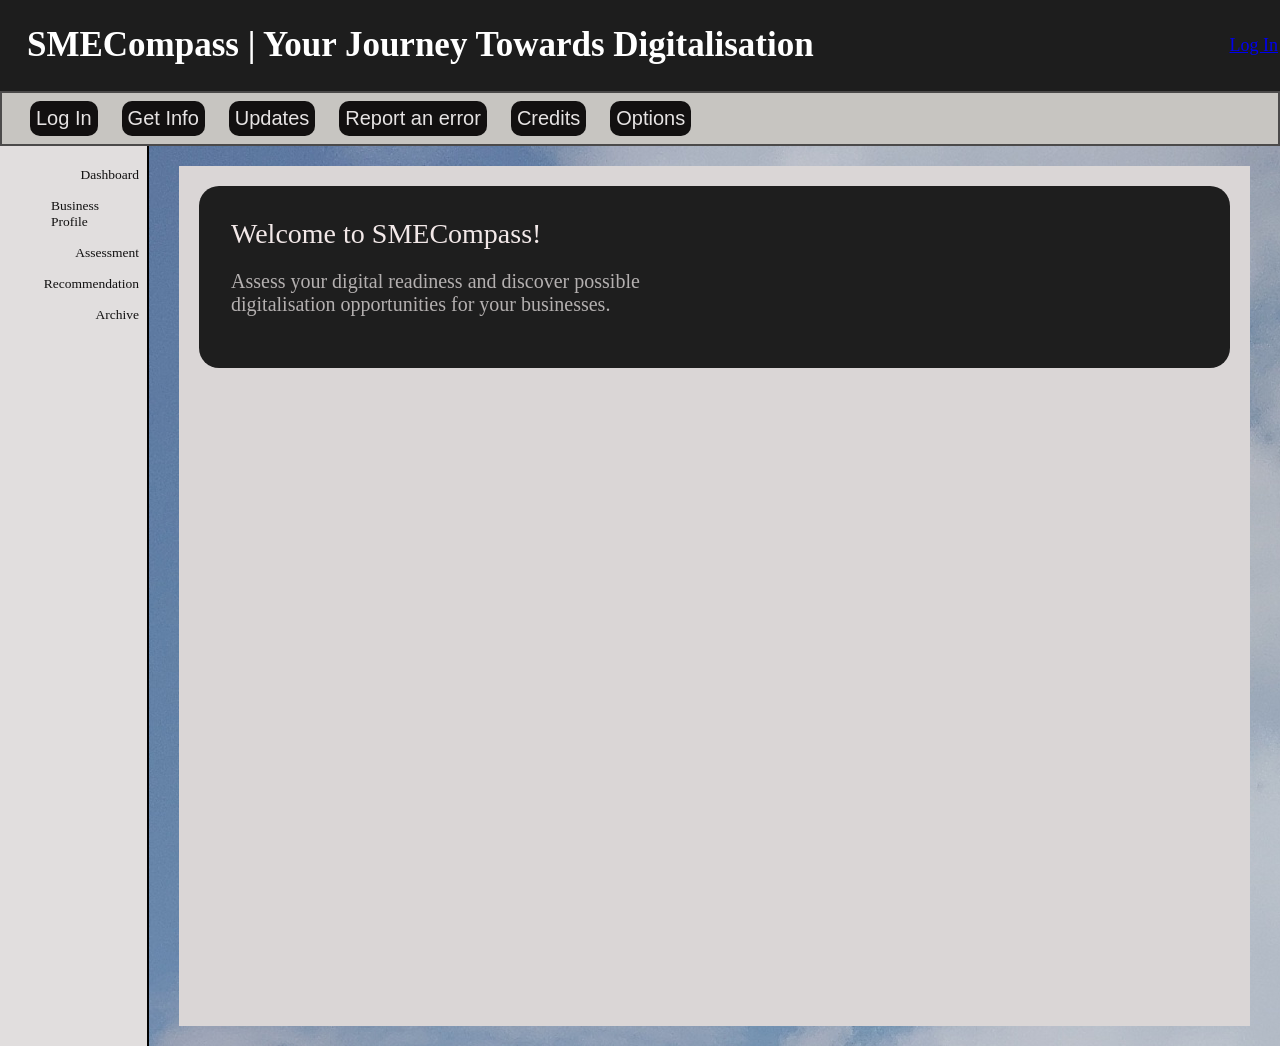
<file: index.html>
<!DOCTYPE html>
<html>
<head>
    <meta charset = "UTF-8">
    <meta name = "viewport" content = "width=device-width" initial-scale = 1.0>
    <link rel="stylesheet" href = "styling.css">
</head>
<title id = webtitle1> SMECompass | Your Journey Towards Digitalisation </title>

<!-- /* css area */ -->

<style>

</style>

<header id = "OpeningSection1"> 
    <div class="header-stick">
    <h1 bold id = OpeningText1>
        SMECompass | Your Journey Towards Digitalisation
    </h1>
    <span id = "afterLogo">
         <a href="login.html" > Log In  
         </a>
</span>
</div>  
</header>

<nav id="topmenuoption">
    <div>
        <nav>
            <a class = "topMenuButtons1" href="login.html"> Log In </a>
            <a class = "topMenuButtons1" href="getinfo.html"> Get Info </a>
            <a class = "topMenuButtons1" href="updateNews.html"> Updates </a>
            <a class = "topMenuButtons1" href="errorReport.html"> Report an error </a>
            <a class = "topMenuButtons1" href="devCredits.html"> Credits </a>
            <a class = "topMenuButtons1" href="options.html"> Options </a>
    </nav>
    </div>
</nav>


<div class = "dashboard-border">
    <aside class="sidebar">
        <nav>
        <ul>
            <li> <a class = "sidebarButtons1" href="dashboard.html"> Dashboard </a></li>
            <li> <a class = "sidebarButtons1" href="login.html"> Business Profile </a></li>
            <li><a class = "sidebarButtons1" href="login.html"> Assessment </a></li>
            <li><a class = "sidebarButtons1" href="login.html"> Recommendation </a></li>
            <li> <a class = "sidebarButtons1" href="login.html"> Archive </a></li>
        </ul>
    </nav>

    </aside>

    <main class = "mainsection1"> 
        <header id = "welcomeBar">
            <div>
                    Welcome to SMECompass!
            </div>
            <p>
                Assess your digital readiness and discover possible <br> digitalisation opportunities for your businesses.
            </p>

        </header>
    </main>
        
    </div>



</div>


</html>
</file>
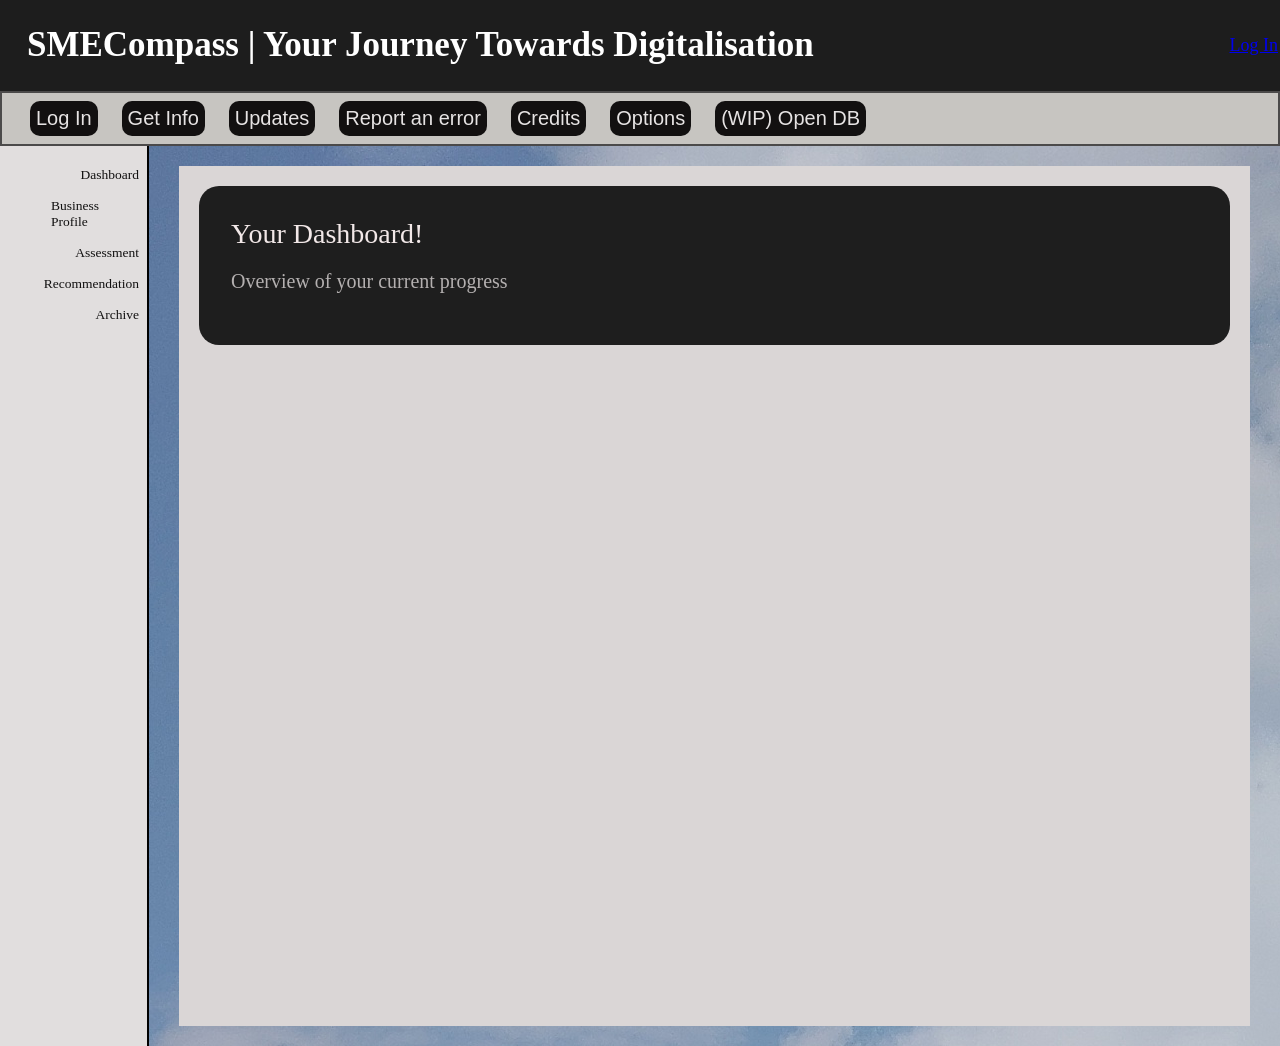
<file: dashboard.html>
<!DOCTYPE html>
<html>
<head>
    <meta charset = "UTF-8">
    <meta name = "viewport" content = "width=device-width" initial-scale = 1.0>
    <link rel="stylesheet" href = "styling.css">
</head>
<title id = webtitle1> SMECompass | Your Journey Towards Digitalisation </title>

<!-- /* css area */ -->

<style>

</style>

<body>
<header id = "OpeningSection1"> 
    <div class="header-stick">
    <h1 bold id = OpeningText1>
        SMECompass | Your Journey Towards Digitalisation
    </h1>
    <span id = "afterLogo">
         <a href="login.html" > Log In  
         </a>
</span>
</div>  
</header>

<nav id="topmenuoption">
    <div>
        <nav>
            <a class = "topMenuButtons1" href="login.html"> Log In </a>
            <a class = "topMenuButtons1" href="getinfo.html"> Get Info </a>
            <a class = "topMenuButtons1" href="updateNews.html"> Updates </a>
            <a class = "topMenuButtons1" href="errorReport.html"> Report an error </a>
            <a class = "topMenuButtons1" href="devCredits.html"> Credits </a>
            <a class = "topMenuButtons1" href="options.html"> Options </a>
            <a class = "topMenuButtons1" href="databaseConnector.php"> (WIP) Open DB </a>
    </nav>
    </div>
</nav>


<div class = "dashboard-border">
    <aside class="sidebar">
        <nav>
        <ul>
            <li> <a class = "sidebarButtons1" href="dashboard.html"> Dashboard </a></li>
            <li> <a class = "sidebarButtons1" href="login.html"> Business Profile </a></li>
            <li><a class = "sidebarButtons1" href="login.html"> Assessment </a></li>
            <li><a class = "sidebarButtons1" href="login.html"> Recommendation </a></li>
            <li> <a class = "sidebarButtons1" href="login.html"> Archive </a></li>
        </ul>
    </nav>

    </aside>

    <main class = "mainsection1"> 
        <header id = "welcomeBar">
            <div>
                    Your Dashboard!
            </div>
            <p>
                Overview of your current progress
            </p>
        </header>

    </main>

    </div>



</div>

</body>
</html>
</file>
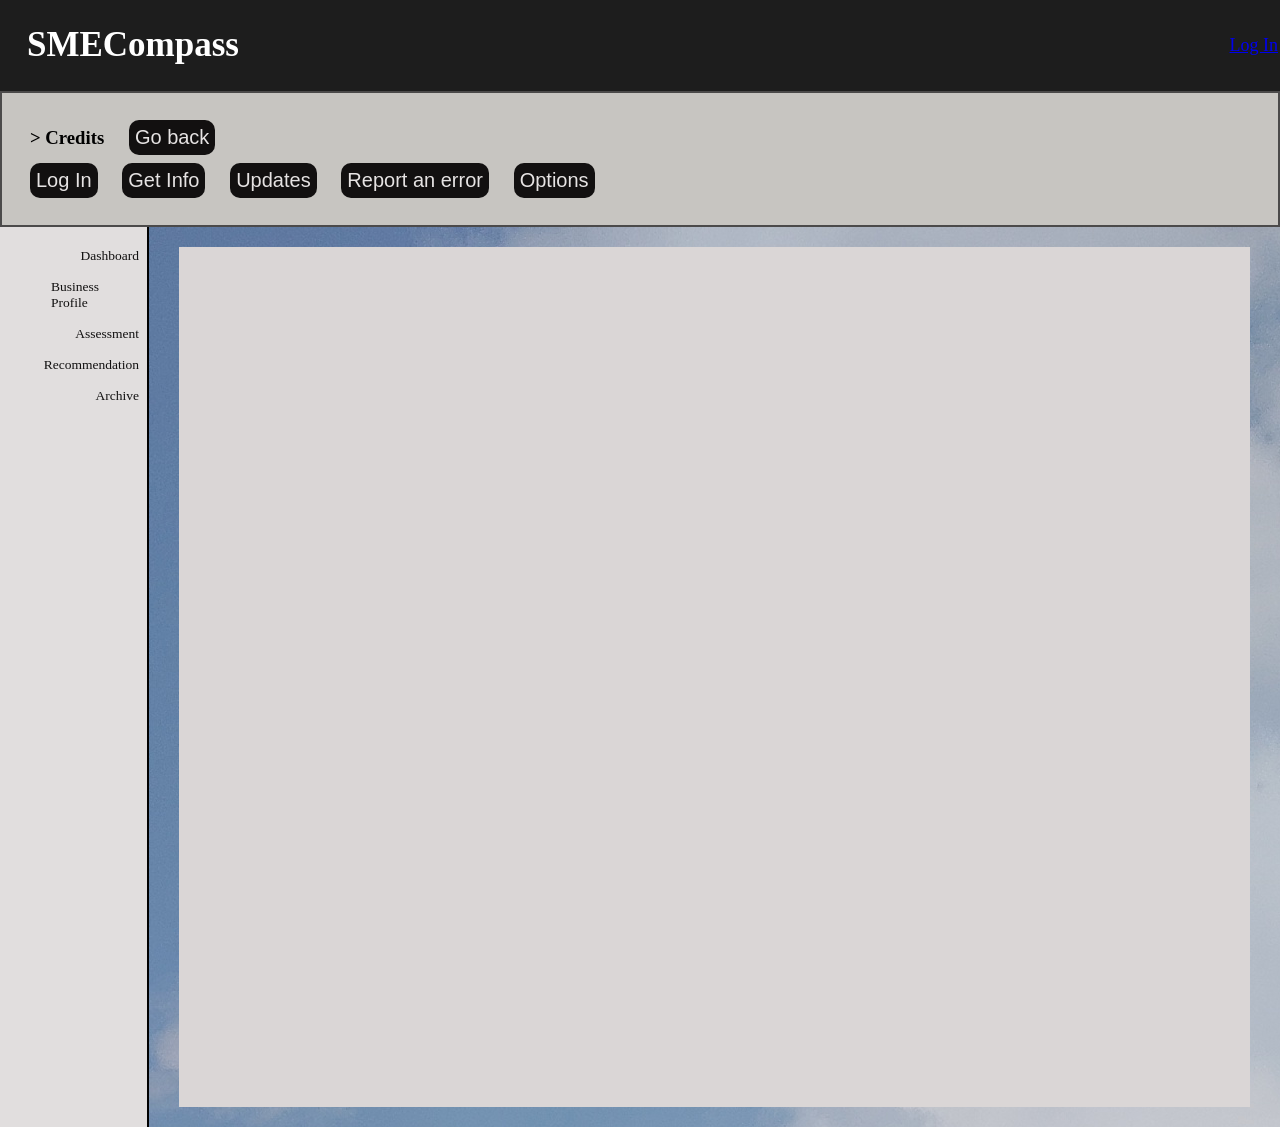
<file: devCredits.html>
<!DOCTYPE html>
<html>
<head>
    <meta charset = "UTF-8">
    <meta name = "viewport" content = "width=device-width" intial-scale = 1.0>
    <link rel="stylesheet" href = "styling.css">
</head>
<title id = webtitle1> SMECompass | Credits  </title>

<!-- /* css area */ -->

<style>

</style>

<header id = "OpeningSection1"> 
    <div class="header-stick">
    <h1 bold id = OpeningText1>
        SMECompass 
    </h1>
    <span id = "afterLogo">
         <a href="login.html" > Log In  
         </a>
</span>
</div>  
</header>

<nav id="topmenuoption">
    <div>
        <h3>
            <p id = "menumessage">
                > Credits
                <a class = "topMenuButtons1" href="index.html"> Go back </a>
            </p>
        </h3>
        <h3>
            <a class = "topMenuButtons1" href="login.html"> Log In </a>
            <a class = "topMenuButtons1" href="getinfo.html"> Get Info </a>
            <a class = "topMenuButtons1" href="updateNews.html"> Updates </a>
            <a class = "topMenuButtons1" href="errorReport.html"> Report an error </a>
            <a class = "topMenuButtons1" href="options.html"> Options </a>

        </h3>
    </div>
</nav>



<div class = "dashboard-border">
    <aside class="sidebar">
        <nav>
        <ul>
            <li> <a class = "sidebarButtons1" href="login.html"> Dashboard </a></li>
            <li> <a class = "sidebarButtons1" href="login.html"> Business Profile </a></li>
            <li><a class = "sidebarButtons1" href="login.html"> Assessment </a></li>
            <li><a class = "sidebarButtons1" href="login.html"> Recommendation </a></li>
            <li> <a class = "sidebarButtons1" href="login.html"> Archive </a></li>
        </ul>
    </nav>
    </aside>
<main class = mainsection1>
    
</main>
</file>
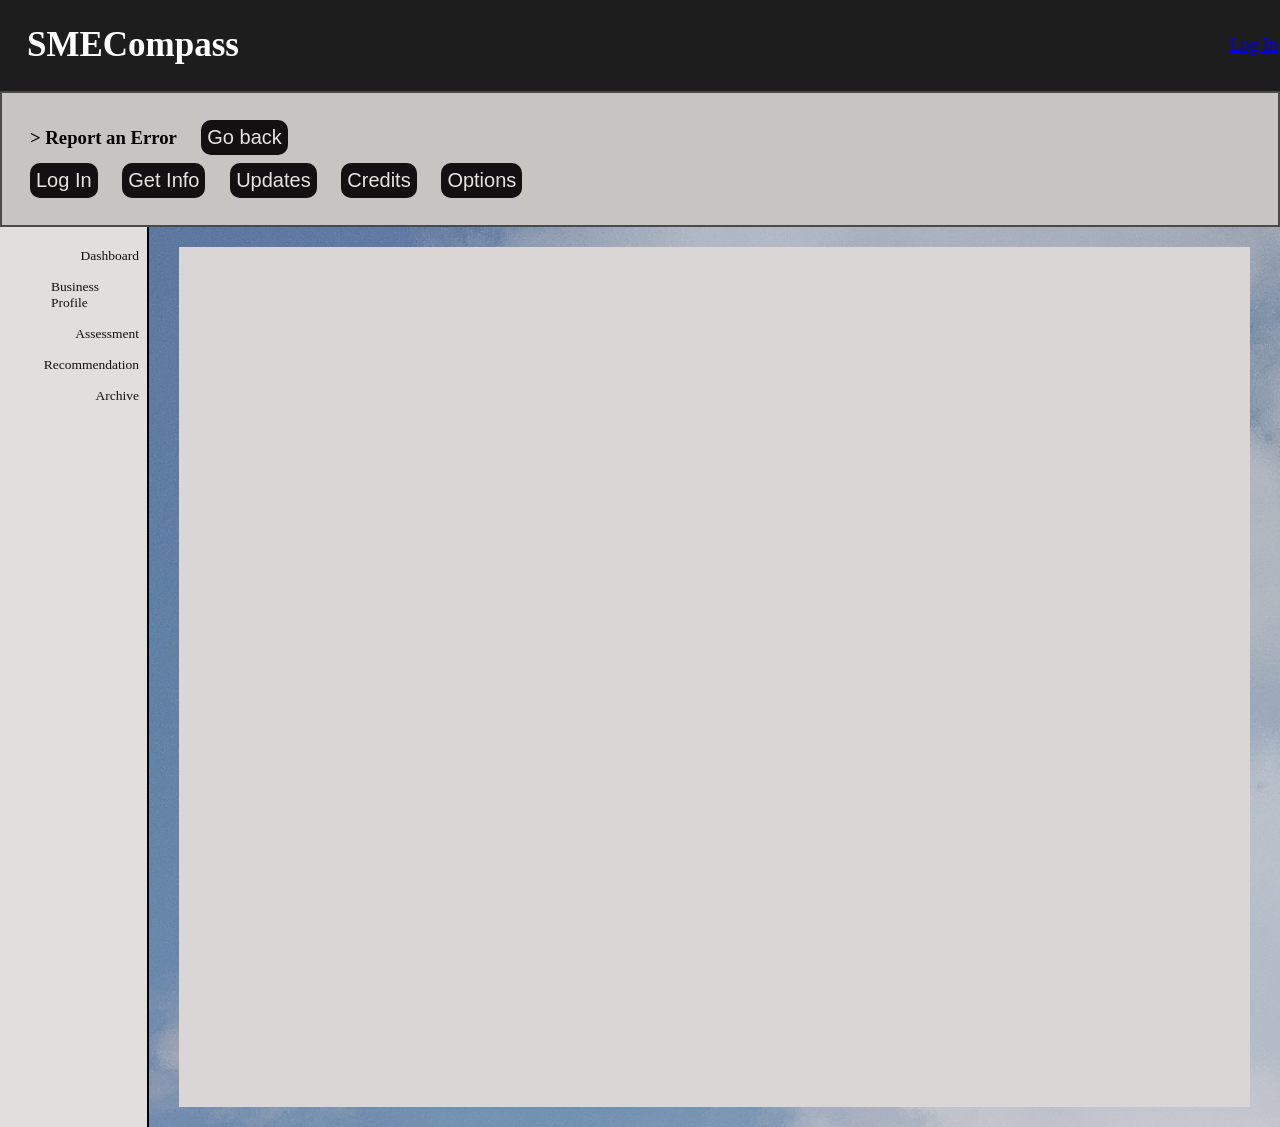
<file: errorReport.html>
<!DOCTYPE html>
<html>
<head>
    <meta charset = "UTF-8">
    <meta name = "viewport" content = "width=device-width" intial-scale = 1.0>
    <link rel="stylesheet" href = "styling.css">
</head>
<title id = webtitle1> SMECompass | Report an Error  </title>

<!-- /* css area */ -->

<style>

</style>

<header id = "OpeningSection1"> 
    <div class="header-stick">
    <h1 bold id = OpeningText1>
        SMECompass 
    </h1>
    <span id = "afterLogo">
         <a href="login.html" > Log In  
         </a>
</span>
</div>  
</header>

<nav id="topmenuoption">
    <div>
        <h3>
            <p id = "menumessage">
                > Report an Error
                <a class = "topMenuButtons1" href="index.html"> Go back </a>
            </p>
        </h3>
        <h3>
            <a class = "topMenuButtons1" href="login.html"> Log In </a>
            <a class = "topMenuButtons1" href="getinfo.html"> Get Info </a>
            <a class = "topMenuButtons1" href="updateNews.html"> Updates </a>
            <a class = "topMenuButtons1" href="devCredits.html"> Credits </a>
            <a class = "topMenuButtons1" href="options.html"> Options </a>

        </h3>
    </div>
</nav>



<div class = "dashboard-border">
    <aside class="sidebar">
        <nav>
        <ul>
            <li> <a class = "sidebarButtons1" href="login.html"> Dashboard </a></li>
            <li> <a class = "sidebarButtons1" href="login.html"> Business Profile </a></li>
            <li><a class = "sidebarButtons1" href="login.html"> Assessment </a></li>
            <li><a class = "sidebarButtons1" href="login.html"> Recommendation </a></li>
            <li> <a class = "sidebarButtons1" href="login.html"> Archive </a></li>
        </ul>
    </nav>
    </aside>
<main class = mainsection1>
    
</main>
</file>
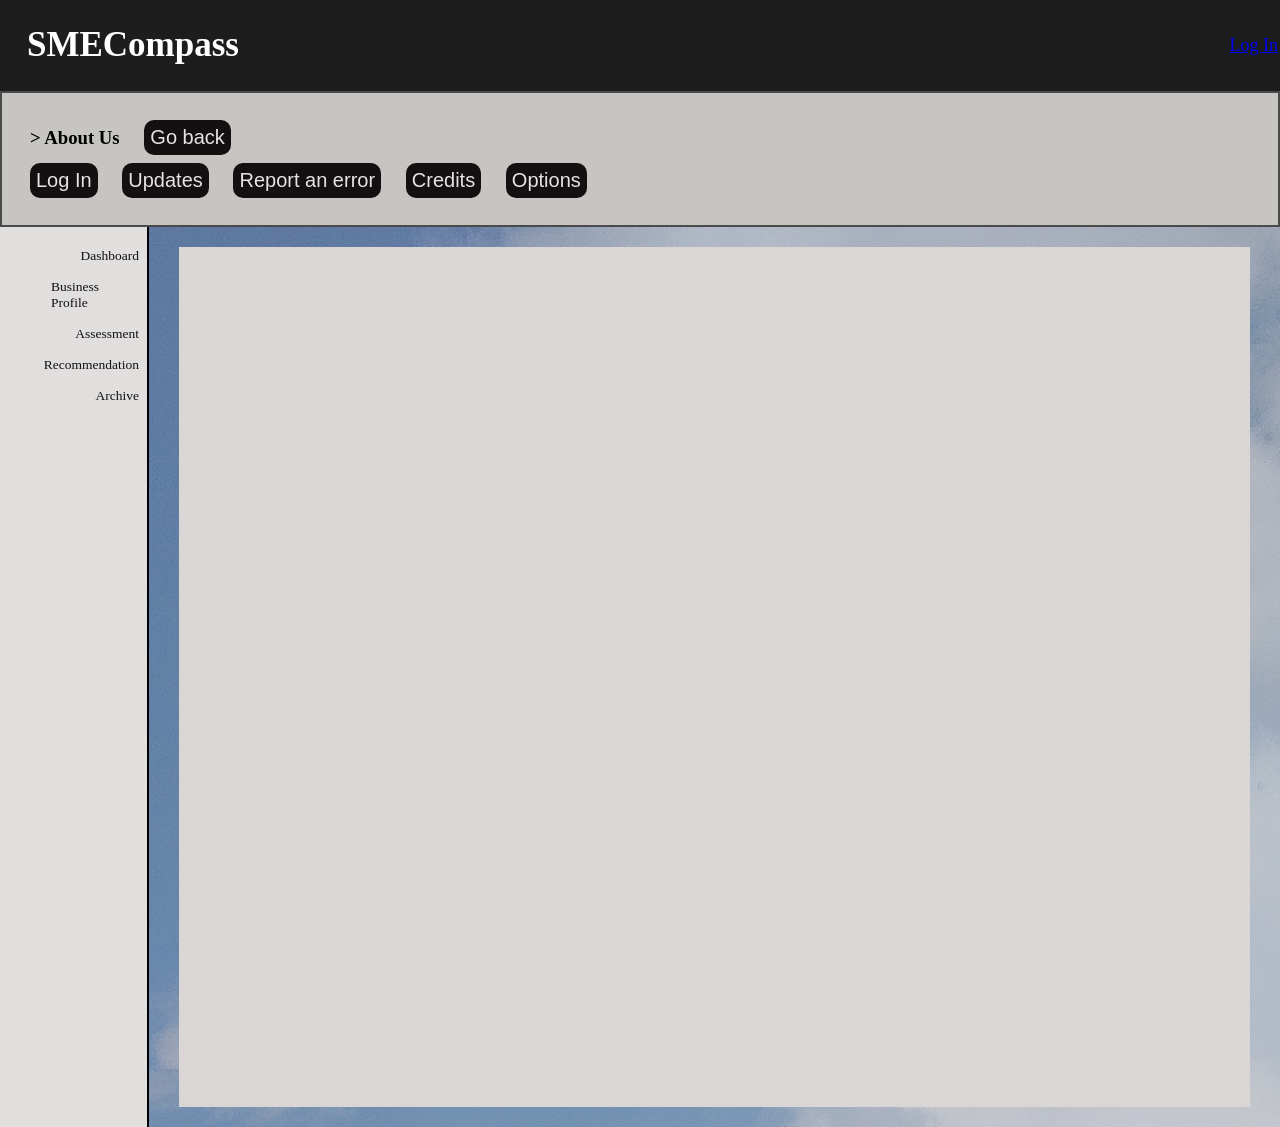
<file: getinfo.html>
<!DOCTYPE html>
<html>
<head>
    <meta charset = "UTF-8">
    <meta name = "viewport" content = "width=device-width" intial-scale = 1.0>
    <link rel="stylesheet" href = "styling.css">
</head>
<title id = webtitle1> SMECompass | About Us  </title>

<!-- /* css area */ -->

<style>

</style>

<header id = "OpeningSection1"> 
    <div class="header-stick">
    <h1 bold id = OpeningText1>
        SMECompass 
    </h1>
    <span id = "afterLogo">
         <a href="login.html" > Log In  
         </a>
</span>
</div>  
</header>

<nav id="topmenuoption">
    <div>
        <h3>
            <p id = "menumessage">
                > About Us
                <a class = "topMenuButtons1" href="index.html"> Go back </a>
            </p>
        </h3>
        <h3>
            <a class = "topMenuButtons1" href="login.html"> Log In </a>
            <a class = "topMenuButtons1" href="updateNews.html"> Updates </a>
            <a class = "topMenuButtons1" href="errorReport.html"> Report an error </a>
            <a class = "topMenuButtons1" href="devCredits.html"> Credits </a>
            <a class = "topMenuButtons1" href="options.html"> Options </a>

        </h3>
    </div>
</nav>



<div class = "dashboard-border">
    <aside class="sidebar">
        <nav>
        <ul>
            <li> <a class = "sidebarButtons1" href="login.html"> Dashboard </a></li>
            <li> <a class = "sidebarButtons1" href="login.html"> Business Profile </a></li>
            <li><a class = "sidebarButtons1" href="login.html"> Assessment </a></li>
            <li><a class = "sidebarButtons1" href="login.html"> Recommendation </a></li>
            <li> <a class = "sidebarButtons1" href="login.html"> Archive </a></li>
        </ul>
    </nav>
    </aside>
<main class = mainsection1>
    
</main>
</file>
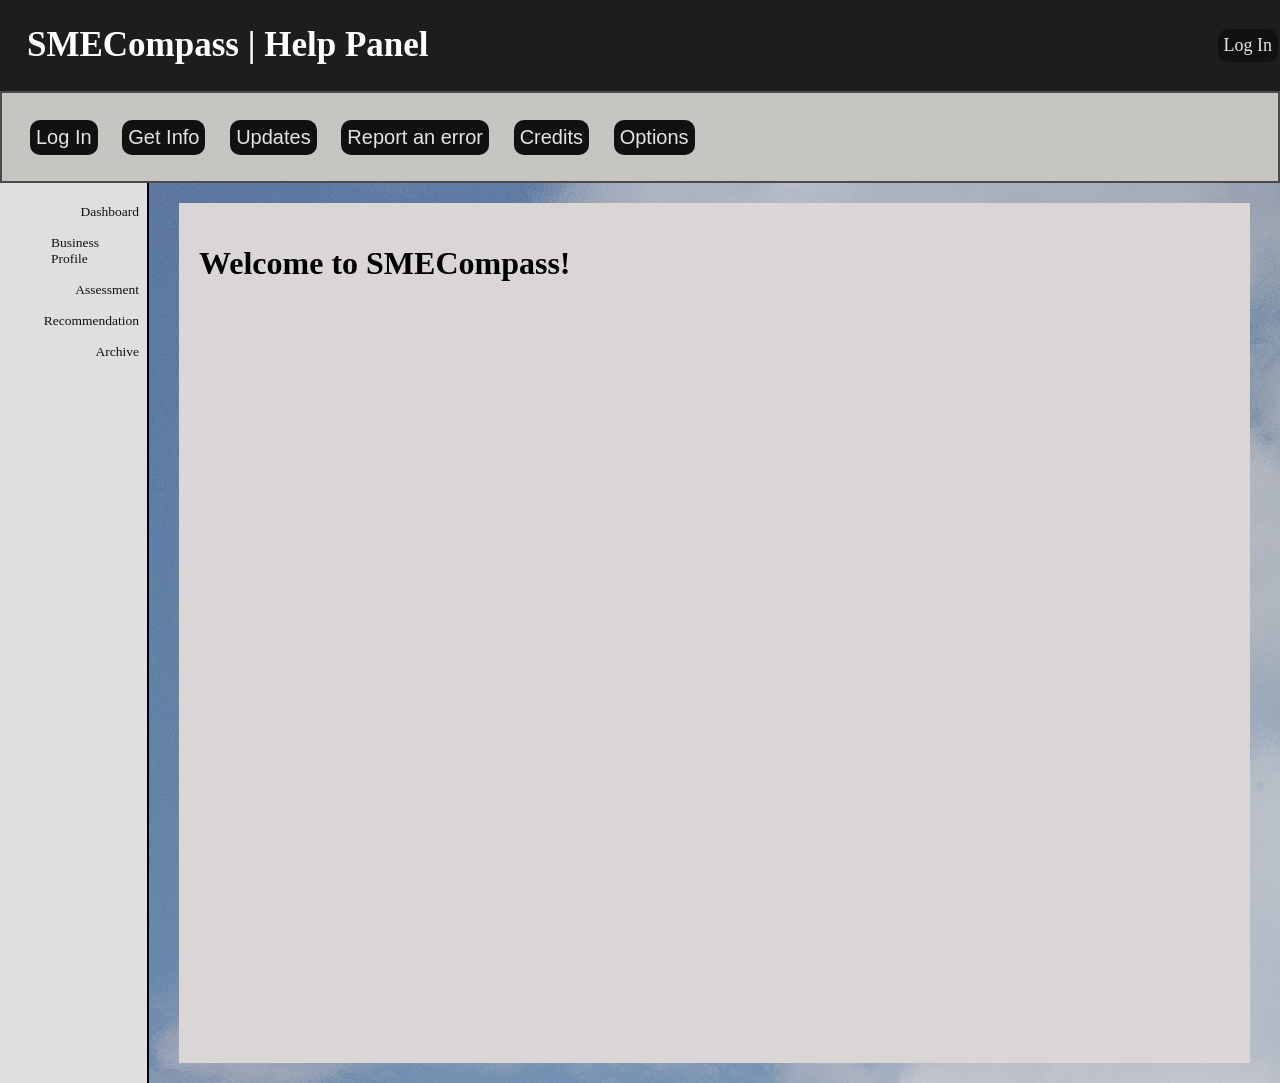
<file: help.html>
<!DOCTYPE html>
<html>
<head>
    <meta charset = "UTF-8">
    <meta name = "viewport" content = "width=device-width" intial-scale = 1.0>
    <link rel="stylesheet" href = "styling.css">
</head>
<title id = webtitle1> SMECompass | Help Panel </title>

<!-- /* css area */ -->

<style>

</style>

<header id = "OpeningSection1"> 
    <div class="header-stick">
    <h1 bold id = OpeningText1>
        SMECompass | Help Panel
    </h1>
    <span id = "afterLogo">
         <a class = "topMenuButtons1" href="login.html" > Log In  
         </a>
</span>
</div>  
</header>

<nav id="topmenuoption">
    <div>
        <h3>
            <a class = "topMenuButtons1" href="login.html"> Log In </a>
            <a class = "topMenuButtons1" href="getinfo.html"> Get Info </a>
            <a class = "topMenuButtons1" href="updateNews.html"> Updates </a>
            <a class = "topMenuButtons1" href="errorReport.html"> Report an error </a>
            <a class = "topMenuButtons1" href="devCredits.html"> Credits </a>
            <a class = "topMenuButtons1" href="options.html"> Options </a>
        </h3>
    </div>
</nav>


<div class = "dashboard-border">
    <aside class="sidebar">
        <nav>
        <ul>
            <li> <a class = "sidebarButtons1" href="login.html"> Dashboard </a></li>
            <li> <a class = "sidebarButtons1" href="login.html"> Business Profile </a></li>
            <li><a class = "sidebarButtons1" href="login.html"> Assessment </a></li>
            <li><a class = "sidebarButtons1" href="login.html"> Recommendation </a></li>
            <li> <a class = "sidebarButtons1" href="login.html"> Archive </a></li>
        </ul>
    </nav>
    </aside>

    <main class = "mainsection1"> 
        <h1 bold>
            Welcome to SMECompass!
        </h1>
    </main>
        
    </div>



</div>


</html>
</file>
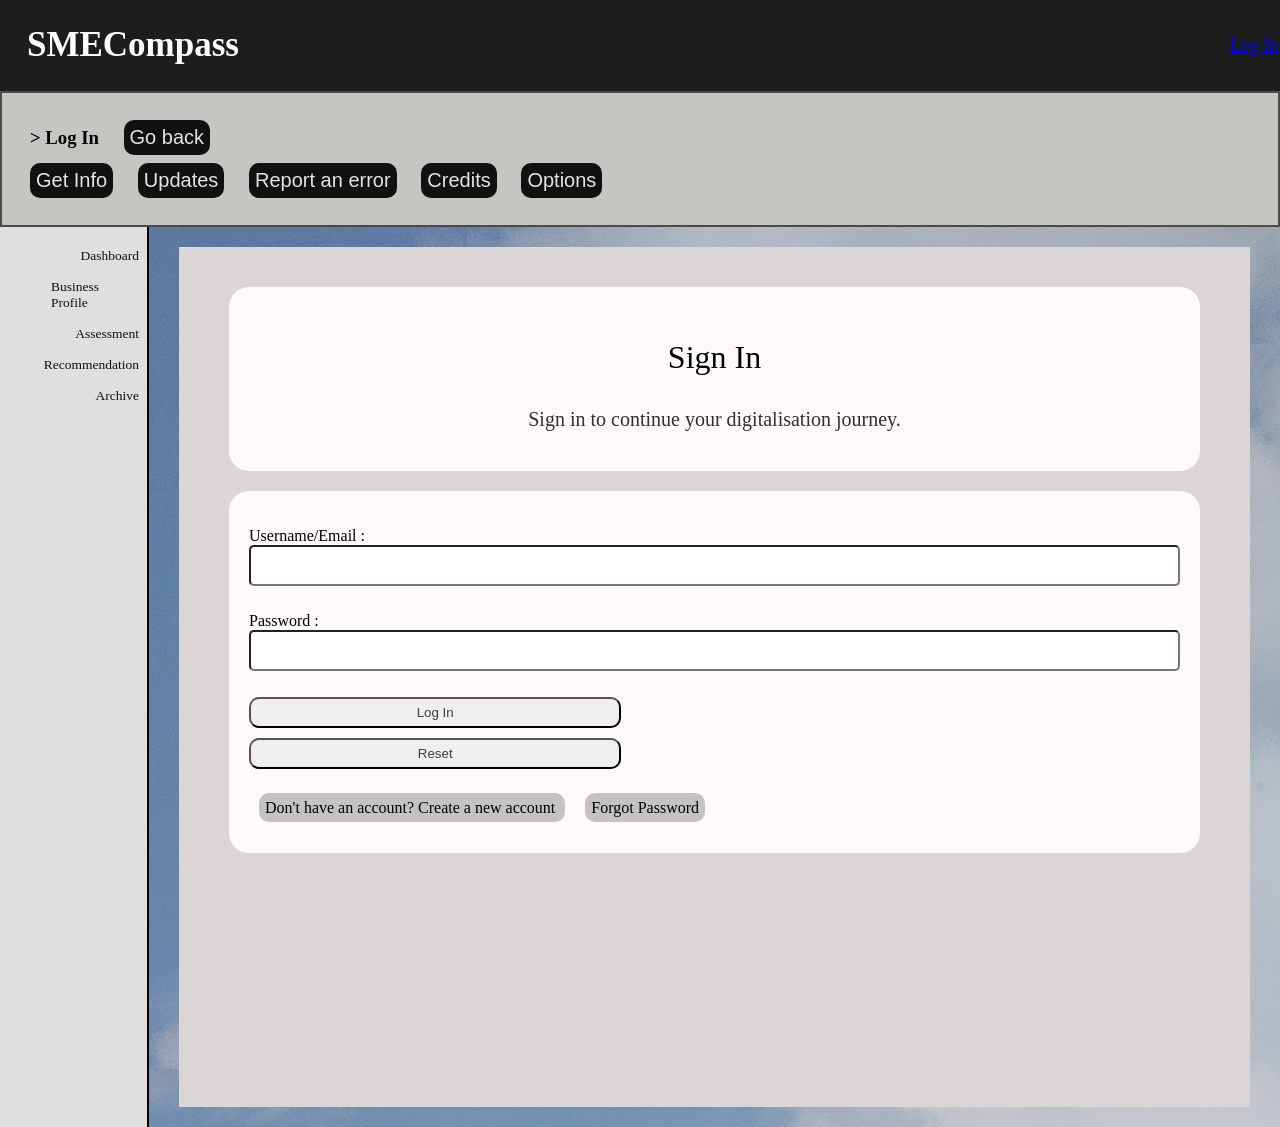
<file: login.html>
<!DOCTYPE html>
<html>
<head>
    <meta charset = "UTF-8">
    <meta name = "viewport" content = "width=device-width" intial-scale = 1.0>
    <link rel="stylesheet" href = "styling.css">
</head>
<title id = webtitle1> SMECompass | Log In  </title>

<!-- /* css area */ -->

<style>

</style>

<header id = "OpeningSection1"> 
    <div class="header-stick">
    <h1 bold id = OpeningText1>
        SMECompass 
    </h1>
    <span id = "afterLogo">
         <a href="login.html" > Log In  
         </a>
</span>
</div>  
</header>

<nav id="topmenuoption">
    <div>
        <h3>
            <p id = "menumessage">
                > Log In
                <a class = "topMenuButtons1" href="index.html"> Go back </a>
            </p>
        </h3>
        <h3>
            <a class = "topMenuButtons1" href="getinfo.html"> Get Info </a>
            <a class = "topMenuButtons1" href="updateNews.html"> Updates </a>
            <a class = "topMenuButtons1" href="errorReport.html"> Report an error </a>
            <a class = "topMenuButtons1" href="devCredits.html"> Credits </a>
            <a class = "topMenuButtons1" href="options.html"> Options </a>

        </h3>
    </div>
</nav>


<div class = "dashboard-border">
    <aside class="sidebar">
        <nav>
        <ul>
            <li> <a class = "sidebarButtons1" href="login.html"> Dashboard </a></li>
            <li> <a class = "sidebarButtons1" href="login.html"> Business Profile </a></li>
            <li><a class = "sidebarButtons1" href="login.html"> Assessment </a></li>
            <li><a class = "sidebarButtons1" href="login.html"> Recommendation </a></li>
            <li> <a class = "sidebarButtons1" href="login.html"> Archive </a></li>
        </ul>
    </nav>
    </aside>
<main class = mainsection1>
    <div class = section1>
        <h1>
            <p id = "loginHeading">
                Sign In
            </p>
        </h1>
        <h2>
            <p id = "loginInfo">
                Sign in to continue your digitalisation journey.
            </p>
        </h2>
    </div>
    <div class = section1>
        <form method = "post" onsubmit="handleLogin(event)">

            <p class = "formGroup">
                <label for ="username">Username/Email : </label> <br>
                <input type ="text" id = "username" name = "username" required>
            </p>

            <p class = "formGroup">
                <label for ="password">Password : </label> <br>
                <input type ="text" id = "password" name = "password" required>
            </p>

            <p class = "formGroup">
                <button type ="submit" class="btn" > Log In </button>
                <button type ="reset" class="btn" > Reset </button>
            </p>

            <p class = "loginOptions">
                <a href="signUp.html"> Don't have an account? Create a new account </a>
                <a href="help.html"> Forgot Password </a>
            </p>

<script>
        function handleLogin(event) {
            event.preventDefault();

            const usernameInput = document.getElementById('username').value.trim();
            const passwordInput = document.getElementById('password').value;

            if (!usernameInput || !passwordInput) {
                alert('Please enter both your username/email and password.');
                return;
            }

            localStorage.setItem('isLoggedIn', 'true');
            localStorage.setItem('currentUser', usernameInput);

            alert('Login successful! Redirecting to your dashboard...');
            window.location.href = 'login.html';
        }
    </script>

        </form>

    </div>
    </div>
</main>
</file>
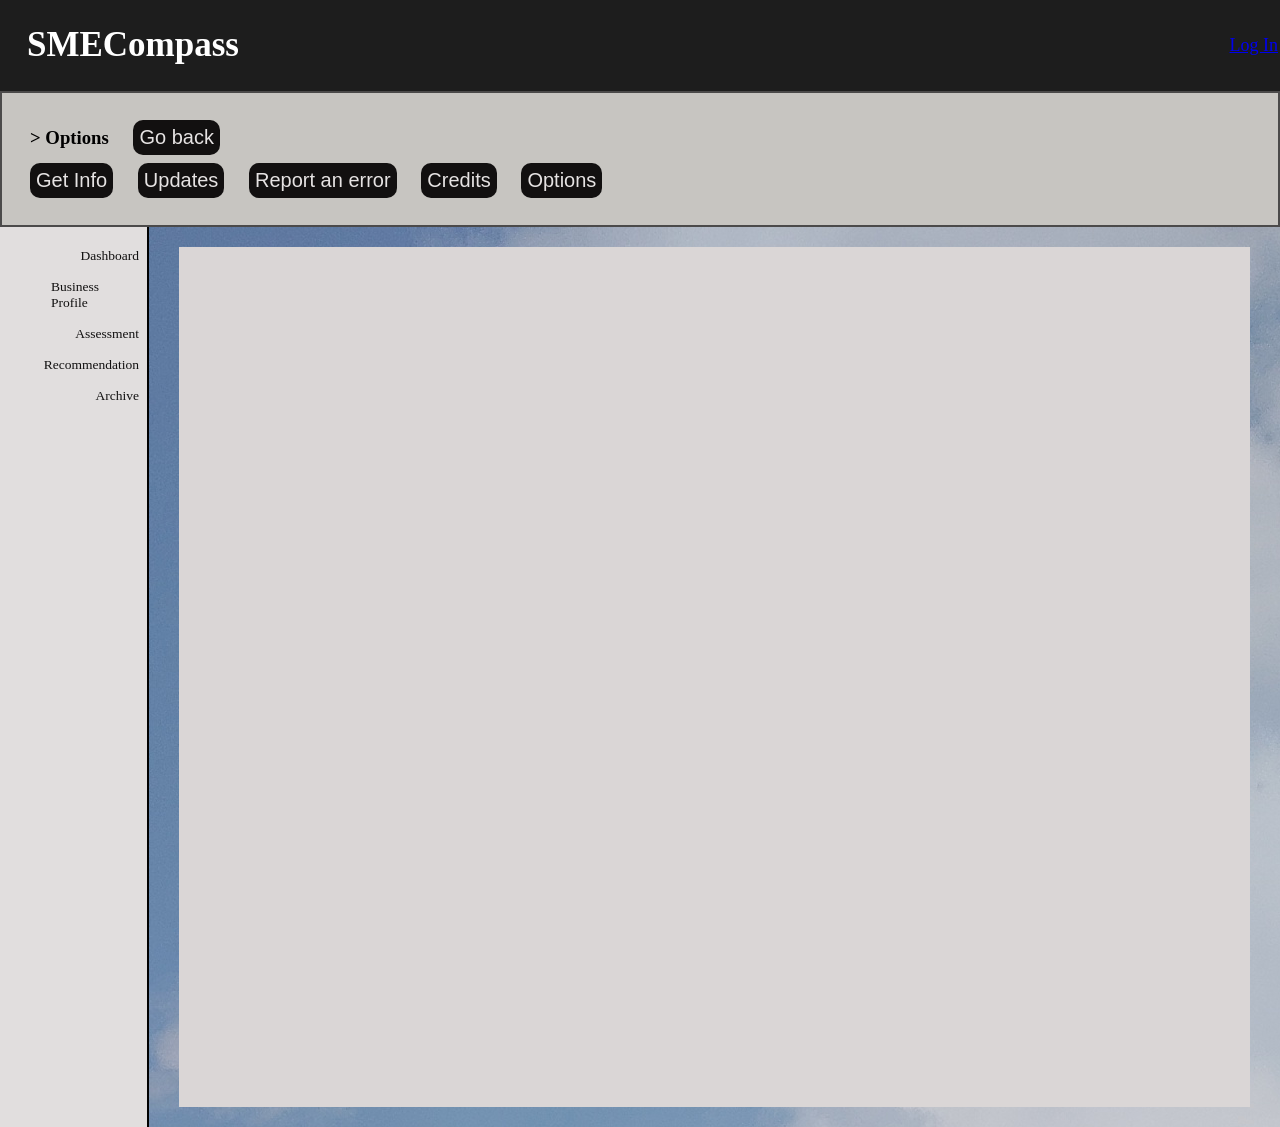
<file: options.html>
<!DOCTYPE html>
<html>
<head>
    <meta charset = "UTF-8">
    <meta name = "viewport" content = "width=device-width" intial-scale = 1.0>
    <link rel="stylesheet" href = "styling.css">
</head>
<title id = webtitle1> SMECompass | Options </title>

<!-- /* css area */ -->

<style>

</style>

<header id = "OpeningSection1"> 
    <div class="header-stick">
    <h1 bold id = OpeningText1>
        SMECompass 
    </h1>
    <span id = "afterLogo">
         <a href="login.html" > Log In  
         </a>
</span>
</div>  
</header>

<nav id="topmenuoption">
    <div>
        <h3>
            <p id = "menumessage">
                > Options
                <a class = "topMenuButtons1" href="index.html"> Go back </a>
            </p>
        </h3>
        <h3>
            <a class = "topMenuButtons1" href="getinfo.html"> Get Info </a>
            <a class = "topMenuButtons1" href="updateNews.html"> Updates </a>
            <a class = "topMenuButtons1" href="errorReport.html"> Report an error </a>
            <a class = "topMenuButtons1" href="devCredits.html"> Credits </a>
            <a class = "topMenuButtons1" href="options.html"> Options </a>

        </h3>
    </div>
</nav>


<div class = "dashboard-border">
    <aside class="sidebar">
        <nav>
        <ul>
            <li> <a class = "sidebarButtons1" href="login.html"> Dashboard </a></li>
            <li> <a class = "sidebarButtons1" href="login.html"> Business Profile </a></li>
            <li><a class = "sidebarButtons1" href="login.html"> Assessment </a></li>
            <li><a class = "sidebarButtons1" href="login.html"> Recommendation </a></li>
            <li> <a class = "sidebarButtons1" href="login.html"> Archive </a></li>
        </ul>
    </nav>
    </aside>
<main class = mainsection1>
    
</main>
</file>
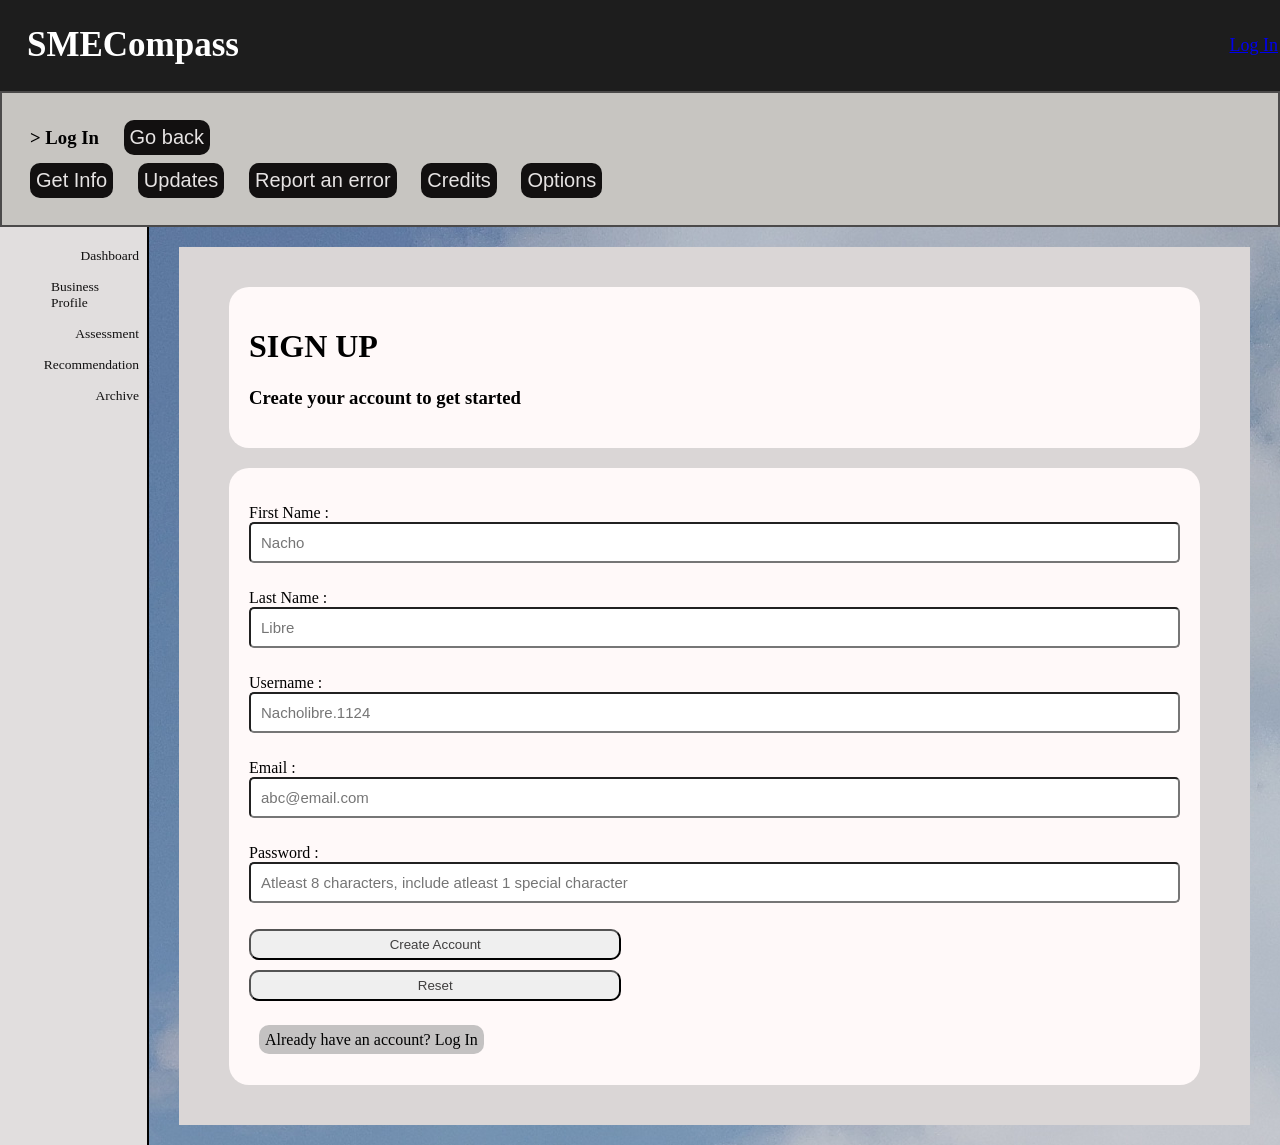
<file: signUp.html>
<!DOCTYPE html>
<html>
<head>
    <meta charset = "UTF-8">
    <meta name = "viewport" content = "width=device-width" intial-scale = 1.0>
    <link rel="stylesheet" href = "styling.css">
</head>
<title id = webtitle1> SMECompass | Log In  </title>

<!-- /* css area */ -->

<style>

</style>

<header id = "OpeningSection1"> 
    <div class="header-stick">
    <h1 bold id = OpeningText1>
        SMECompass 
    </h1>
    <span id = "afterLogo">
         <a href="login.html" > Log In  
         </a>
</span>
</div>  
</header>

<nav id="topmenuoption">
    <div>
        <h3>
            <p id = "menumessage">
                >  Log In
                <a class = "topMenuButtons1" href="index.html"> Go back </a>
            </p>
        </h3>
        <h3>
            <a class = "topMenuButtons1" href="getinfo.html"> Get Info </a>
            <a class = "topMenuButtons1" href="updateNews.html"> Updates </a>
            <a class = "topMenuButtons1" href="errorReport.html"> Report an error </a>
            <a class = "topMenuButtons1" href="devCredits.html"> Credits </a>
            <a class = "topMenuButtons1" href="options.html"> Options </a>

        </h3>
    </div>
</nav>


<div class = "dashboard-border">
    <aside class="sidebar">

        <nav>
        <ul>
            <li> <a class = "sidebarButtons1" href="login.html"> Dashboard </a></li>
            <li> <a class = "sidebarButtons1" href="login.html"> Business Profile </a></li>
            <li><a class = "sidebarButtons1" href="login.html"> Assessment </a></li>
            <li><a class = "sidebarButtons1" href="login.html"> Recommendation </a></li>
            <li> <a class = "sidebarButtons1" href="login.html"> Archive </a></li>
        </ul>
    </nav>
            
       </aside>
<main class = mainsection1>
    <div class = section1>
         <p>
            <h1>
                SIGN UP
            </h1>    
        </p>
        <p>
            <h3>
                Create your account to get started
            </h3>
        </p>
    </div>
    <div class = section1>
        <form method = "post">

            <p class = "formGroup">
                <label for ="firstname"> First Name : </label> <br>
                <input type ="text" id = "firstname" name = "firstname" required placeholder = "Nacho">
            </p>

            <p class = "formGroup">
                <label for ="lastname"> Last Name : </label> <br>
                <input type ="text" id = "lastname" name = "lastname" required placeholder = "Libre">
            </p>

            <p class = "formGroup">
                <label for ="username"> Username : </label> <br>
                <input type ="text" id = "username" name = "username" required placeholder = "Nacholibre.1124">
            </p>

            <p class = "formGroup">
                <label for ="Email">Email : </label> <br>
                <input type ="Email" id = "Email" name = "Email" required placeholder = "abc@email.com">
            </p>


            <p class = "formGroup">
                <label for ="password">Password : </label> <br>
                <input type ="text" id = "password" name = "password" required placeholder = "Atleast 8 characters, include atleast 1 special character">
            </p>         

            <p class = "formGroup">
                <button type ="submit" class="btn" > Create Account </button>
                <button type ="reset" class="btn" > Reset </button>
            </p>

            <p class = loginOptions>
                <a href="login.html"> Already have an account? Log In </a>
            </p>



        </form>
    </div>
    </div>

    <script>
        document.querySelector('form').addEventListener('submit', function(event) {
            event.preventDefault();

            const firstName = document.getElementById('firstname').value.trim();
            const lastName = document.getElementById('lastname').value.trim();
            const username = document.getElementById('username').value.trim();
            const email = document.getElementById('Email').value.trim();
            const password = document.getElementById('password').value;

            if (!firstName || !lastName || !username || !email || !password) {
                alert('Please fill in all required fields.');
                return;
            }

            if (password.length < 8 || !/[!@#$%^&*(),.?":{}|<>]/.test(password)) {
                alert('Password must be at least 8 characters long and include at least 1 special character.');
                return;
            }

            const userData = {
                firstName,
                lastName,
                username,
                email,
                password
            };

            localStorage.setItem('registeredUser', JSON.stringify(userData));
            localStorage.setItem('isLoggedIn', 'true');
            localStorage.setItem('currentUser', username);

            alert('Account created successfully! Redirecting...');
            window.location.href = 'login.html';
        });
    </script>
</main>
</file>
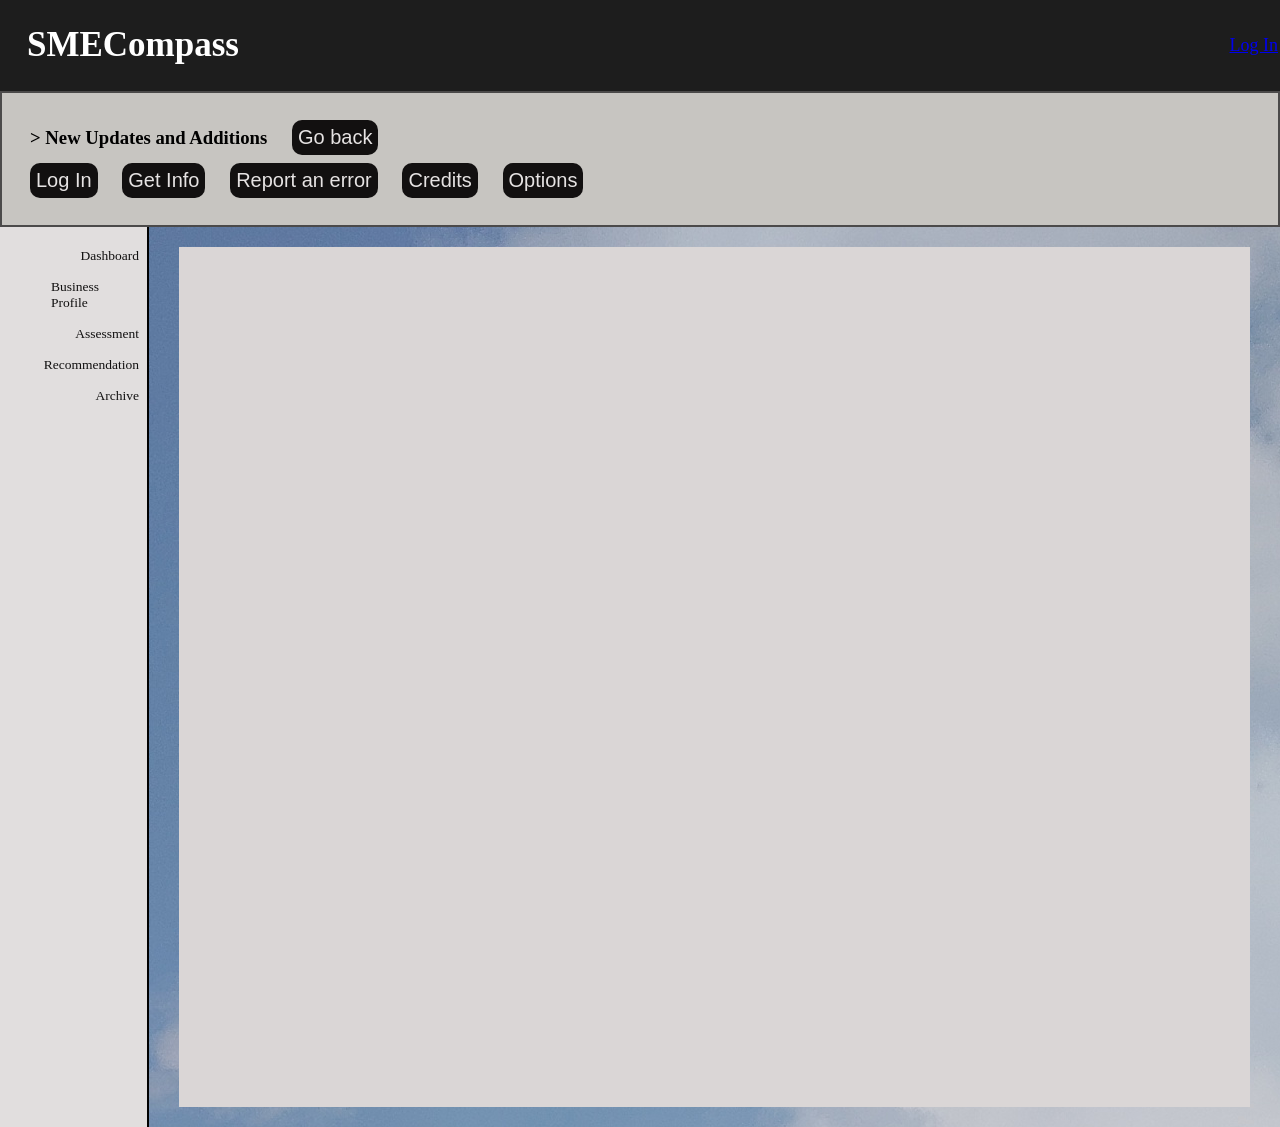
<file: updateNews.html>
<!DOCTYPE html>
<html>
<head>
    <meta charset = "UTF-8">
    <meta name = "viewport" content = "width=device-width" intial-scale = 1.0>
    <link rel="stylesheet" href = "styling.css">
</head>
<title id = webtitle1> SMECompass | New Updates and Additions  </title>

<!-- /* css area */ -->

<style>

</style>

<header id = "OpeningSection1"> 
    <div class="header-stick">
    <h1 bold id = OpeningText1>
        SMECompass 
    </h1>
    <span id = "afterLogo">
         <a href="login.html" > Log In  
         </a>
</span>
</div>  
</header>

<nav id="topmenuoption">
    <div>
        <h3>
            <p id = "menumessage">
                > New Updates and Additions
                <a class = "topMenuButtons1" href="index.html"> Go back </a>
            </p>
        </h3>
        <h3>
            <a class = "topMenuButtons1" href="login.html"> Log In </a>
            <a class = "topMenuButtons1" href="getinfo.html"> Get Info </a>
            <a class = "topMenuButtons1" href="errorReport.html"> Report an error </a>
            <a class = "topMenuButtons1" href="devCredits.html"> Credits </a>
            <a class = "topMenuButtons1" href="options.html"> Options </a>

        </h3>
    </div>
</nav>

<div class = "dashboard-border">
    <aside class="sidebar">
        <nav>
        <ul>
            <li> <a class = "sidebarButtons1" href="login.html"> Dashboard </a></li>
            <li> <a class = "sidebarButtons1" href="login.html"> Business Profile </a></li>
            <li><a class = "sidebarButtons1" href="login.html"> Assessment </a></li>
            <li><a class = "sidebarButtons1" href="login.html"> Recommendation </a></li>
            <li> <a class = "sidebarButtons1" href="login.html"> Archive </a></li>
        </ul>
    </nav>
    </aside>
<main class = mainsection1>
    
</main>
</file>
<file: styling.css>
body
            {
                background-color: rgb(253, 249, 249);
                background-image: url("skyview.jpg.jpeg");
                background-position:top;
                padding: px;    /* Space inside */
                margin: 0px;     /* Space outside */


            }

            nav 
            {
                grid-area: menu;
            }

            nav a:hover 
            {
                background:#fff;
                color: yellow;
            }

                nav ul
            {
                list-style: none;
                display:flex;
                flex-wrap:wrap;
                justify-content: flex-end;
                gap: 8px;
            }



            html, body 
            {
                height:100%;
                margin :0px;
            }
            .greetings
            {
                color:rgb(255, 255, 255);
            }

            #OpeningText1
            {
                color:rgb(255, 255, 255);
                font-style: normal;
                font-size: 35px;
                margin-left:25px;
            }
            
            #OpeningSection1
            {
                background-color:rgb(29, 29, 29);
                width:100%;
                padding:2px;
                box-sizing:border-box;
            }

            #topmenuoption a
            {
                font-size: 20px;
                padding: 6px;
                font-family:'Gill Sans', 'Gill Sans MT', Calibri, 'Trebuchet MS', sans-serif;
                margin-left:20px;
            }

            #topmenuoption
            {
                border: 2px solid rgb(75, 74, 74); /* The border line */
                background-color: rgb(199, 197, 193);
                padding:8px;
            }

            #menumessage
            {
                margin-left:20px;
                margin-bottom:-10px;
            }

            #SMECompassmenulogo
            {
                font-size:40px;
            }

            #pageInfo
            {
                font-size:400px;
            }

            #afterLogo
            {
                font-size:large;
                color:white;
                text-decoration: none;
            }

            .header-stick
            {
                display:flex;
                justify-content: space-between;
                align-items: center;
            }

            .sidebar
            {
                width:149px;
                background-color: rgb(225, 222, 222);
                padding:0px;
                box-sizing: border-box;
                border-right: 2px solid black;
                margin:px;
            }

            .sidebar a
            {
                font-size:13.5px;
                text-decoration: none;
                color:rgb(18, 17, 17);
                display:block;
                border-radius: 10px;
                padding: 2px 8px;
                margin-top:3px;
                margin-left:3px;
            }

            .dashboard-border
            {
                display:flex;
                min-height: 100vh;
            }

            .mainsection1
            {
                margin:20px 30px;
                background-color: rgb(218, 214, 214);
                padding:20px;
                flex:1;
            }

            .section1
            {
                margin:20px 30px;
                background-color: rgb(255, 249, 249);
                border-radius: 20px;
                padding:20px;
                flex:1;
            }

            #loginHeading
            {
                text-align: center;
                font-size: bigger;
                font-weight:100;
                text-align: center;
            }

            #loginInfo
            {
                color:rgb(47, 47, 47);
                font-size: smaller;
                font-weight:10;
                font-style: normal;
                text-align: center;
            }



            .formGroup input
            {
                width:100%;
                padding:10px;
                font-size:15px;
                box-sizing: border-box;
                border-radius: 5px;
                margin-bottom: 10px;
            }

            .topMenuButtons1
            {
                display: inline-block;
                text-decoration: none;
                color: rgb(230, 227, 227);
                background:rgb(18, 16, 16);
                padding:6px;
                font-weight: 100;
                border-radius: 10px;
                transition: all 0.2s ease;
            }

            #welcomeBar
            {
                background-color: rgb(30, 30, 30);
                border-radius:20px;
                padding:32px;
            }

            #welcomeBar div
            {
                font-weight: 10;
                font-size:28px;
                color:rgb(242, 232, 232);
            }

            #welcomeBar p
            {
                color:rgb(180, 176, 176);
                font-size:20px;
            }

            .loginOptions
            {
                margin-top: 30px;
            }

            .loginOptions a
            {
                color:black;
                background-color: rgb(196, 194, 194);
                text-decoration: none;
                padding:6px;
                border-radius: 10px;
                margin-right:10px;
                margin-left:10px;
            }

            .loginOptions a:hover
            {
                background-color: grey;
                transition: all 0.2s;
            }

            .formGroup button
            {
                display:block;
                margin-bottom: 10px;
                padding:6px 10px;
                
                border-radius: 10px;
                color:rgb(64, 63, 63);
                box-sizing: border-box;
                width:40%;
            }

            .formGroup button:hover
            {
                background-color: grey;
                transition: all 0.2s;
            }
</file>
